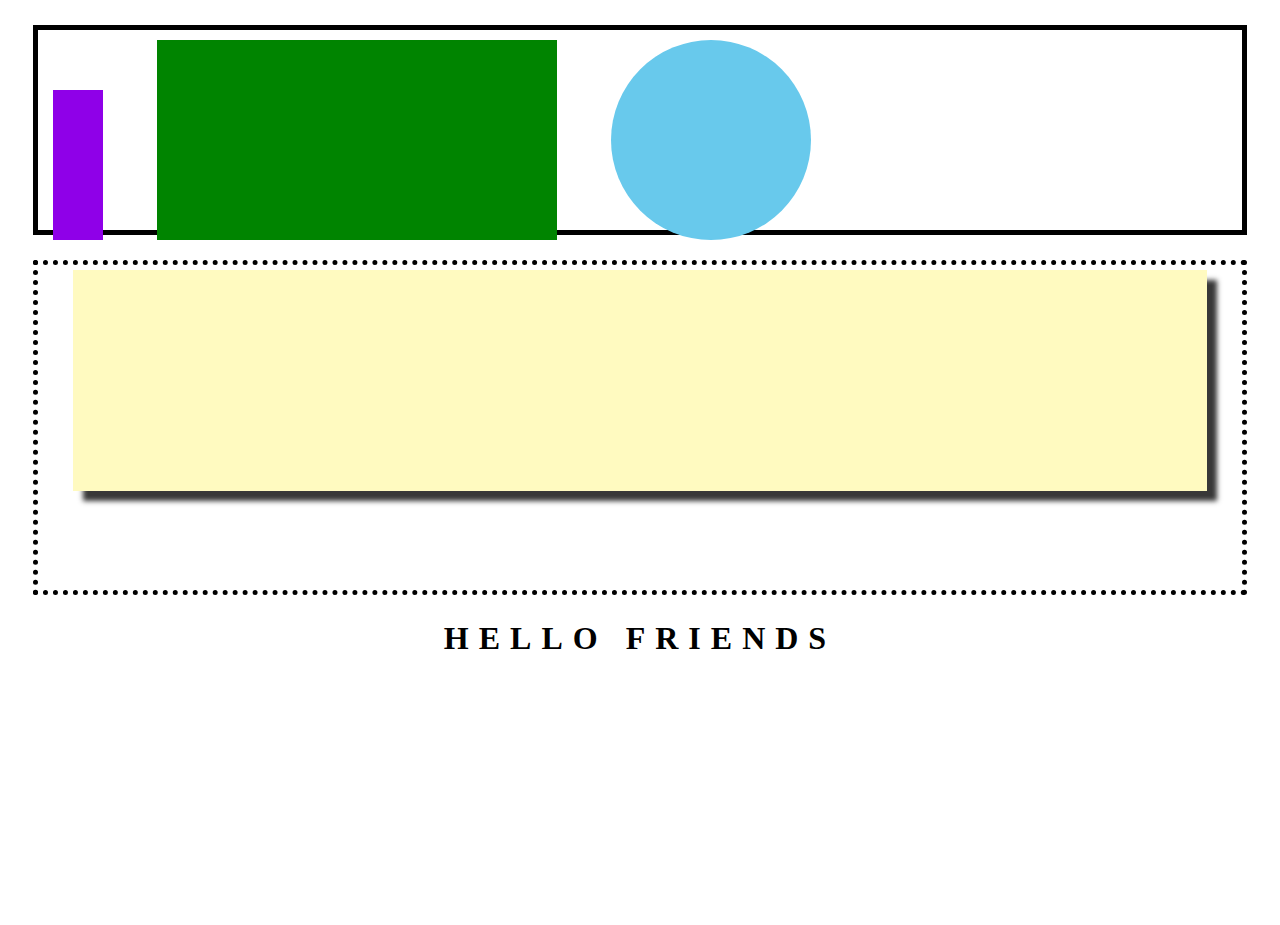
<file: second/index.html>
<!-- Put your HTML HERE, make sure to connect your index.css sheet -->
<!DOCTYPE html>
<html>
  <head>
    <meta charset="utf-8">
    <title>second</title>
    <link href="index.css" rel="stylesheet" type="text/css" />
  </head>

  <body>
      <div id="container1">
        <div id="purple"></div>

        <div id="green"></div>

        <div id="blue"></div>
      </div>

      <div id="container2">
        <div id="yellow"></div>
      </div>

      <div class="container3">
            <h1>HELLO FRIENDS</h1>
      </div>

  </body>
</html>
</file>
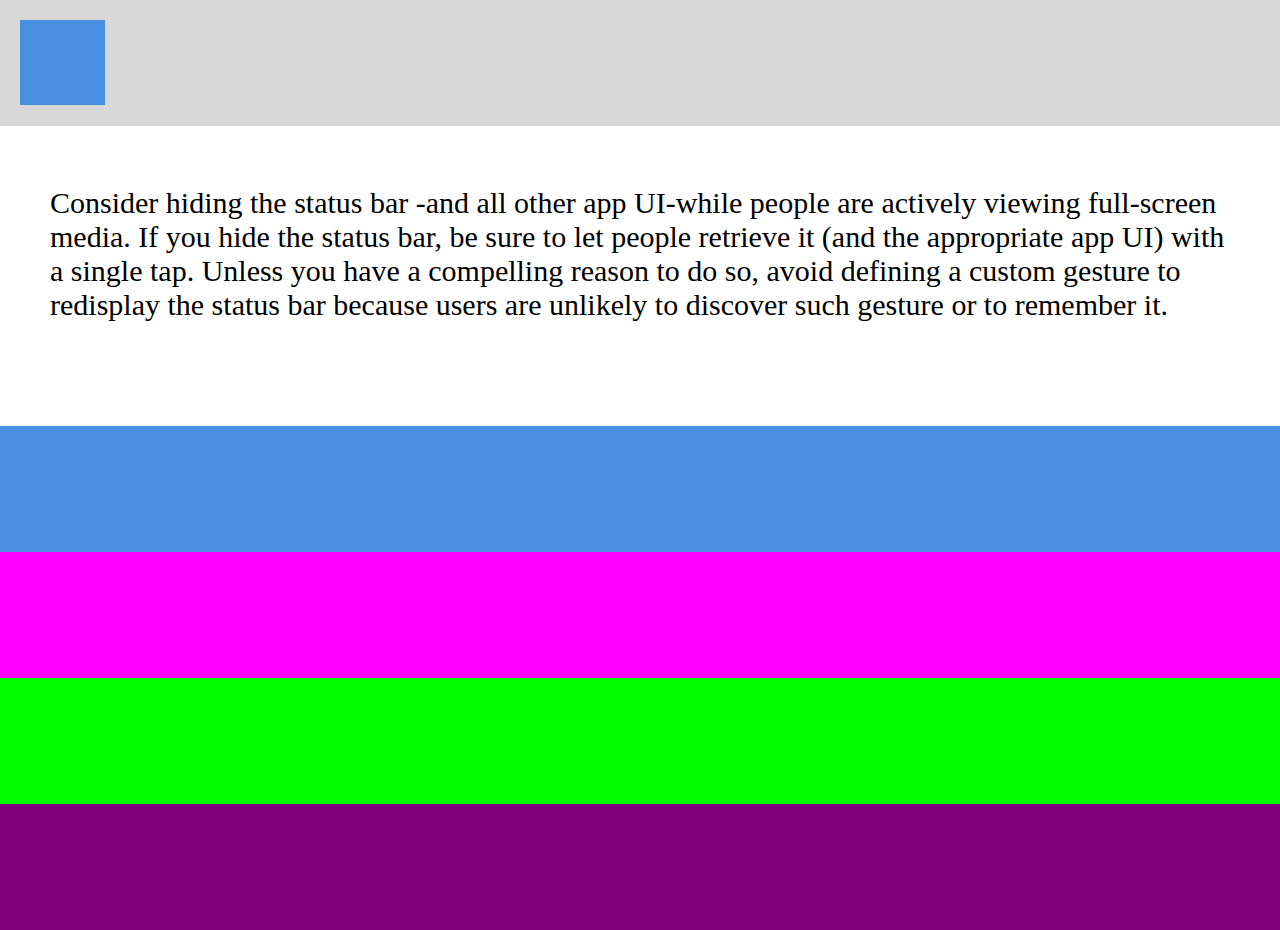
<file: third/index.html>
<!DOCTYPE html>
<html lang="en">
<head>

    <title>Third Doc</title>
    <link href="./index.css" rel="stylesheet"/>
</head>
<body>
    <div class="one"><div class="littlesquare"></div></div>
    <div class="two"><p>Consider hiding the status bar -and all other app UI-while people are actively viewing full-screen media. If you hide the status bar, be sure to let people retrieve it (and the appropriate app UI) with a single tap. Unless you have a compelling reason to do so, avoid defining a custom gesture to redisplay the status bar because users are unlikely to discover such gesture or to remember it.</p></div>
    <div class="three"></div>
    <div class="four"></div>
    <div class="five"></div>
    <div class="six"></div>


</body>
</html>
</file>
<file: second/index.css>
html, body{
  height: 100%;
  padding, margin: 0;
}

#container1, #container2, #container3{
  margin: 25px;
}

#container1{
  height: 20%;
  width: auto;
  border-style: solid;
  border-width: 5px;
  padding:10px;
}



#purple{
  height: 150px;
  width: 50px;
  background: rgb(143,0,232);
  margin-left: 5px;
  display: inline-block;
}

#green{
  height: 200px;
  width: 400px;
  background: rgb(0,132,0);
  display: inline-block;
}

#purple, #green, #blue{
  margin-right: 50px;
  align-items: center;
}

#blue{
  height: 200px;
  width: 200px;
  border-radius: 50%;
  background: rgb(104,201,236);
  display: inline-block;
}

#container2{
  height: 35%;
  width: auto;
  border-style: dotted;
  border-width: 5px;
  padding: 5px;
}


#container3{
  height: 25%;
  width: 50%;
  margin: auto;
  color: rgb(19,0,122);
  border-style: solid;
  border-width: 1px;
  border-color: rgb(197,197,197);
  box-shadow: 5px 5px 5px rgb(212,212,212);
}




#yellow{
  height: 70%;
  width: 95%;
  margin-top: 50px;
  background: rgb(255,250,192);
  box-shadow: 10px 10px 5px rgb(56,56,56);
  margin: auto;

  padding: 0;
}


.container3 h1 {
  width: 100%;
    text-align: center;
    color: black;
    letter-spacing: 10px;
}
</file>
<file: third/index.css>
body {
    margin: 0;
}




h1 {
    color:red;
}

.one {
    background-color:#D8D8D8;
    width: 100vw;
    height: 14vh;
    box-sizing: border-box;
    padding: 20px;
}


.two {
    background-color:white;
    width: 100vw;
    height: 30vh;
}

.three {
    background-color:#4A90E2;
    width: 100vw;
    height: 14vh;
}

.four {
    background-color: Fuchsia;
    width: 100vw;
    height: 14vh;
}

.five {
    background-color: lime;
    width: 100vw;
    height: 14vh;
}

.six {
    background-color: purple;
    width: 100vw;
    height: 14vh;
}

.littlesquare {
    width: 85px;
    height: 85px;
    background-color: #4A90E2;

}
p {
    padding-top: 30px;
    padding-right: 50px;
    padding-left: 50px;
    font-size: 30px;

}
</file>
